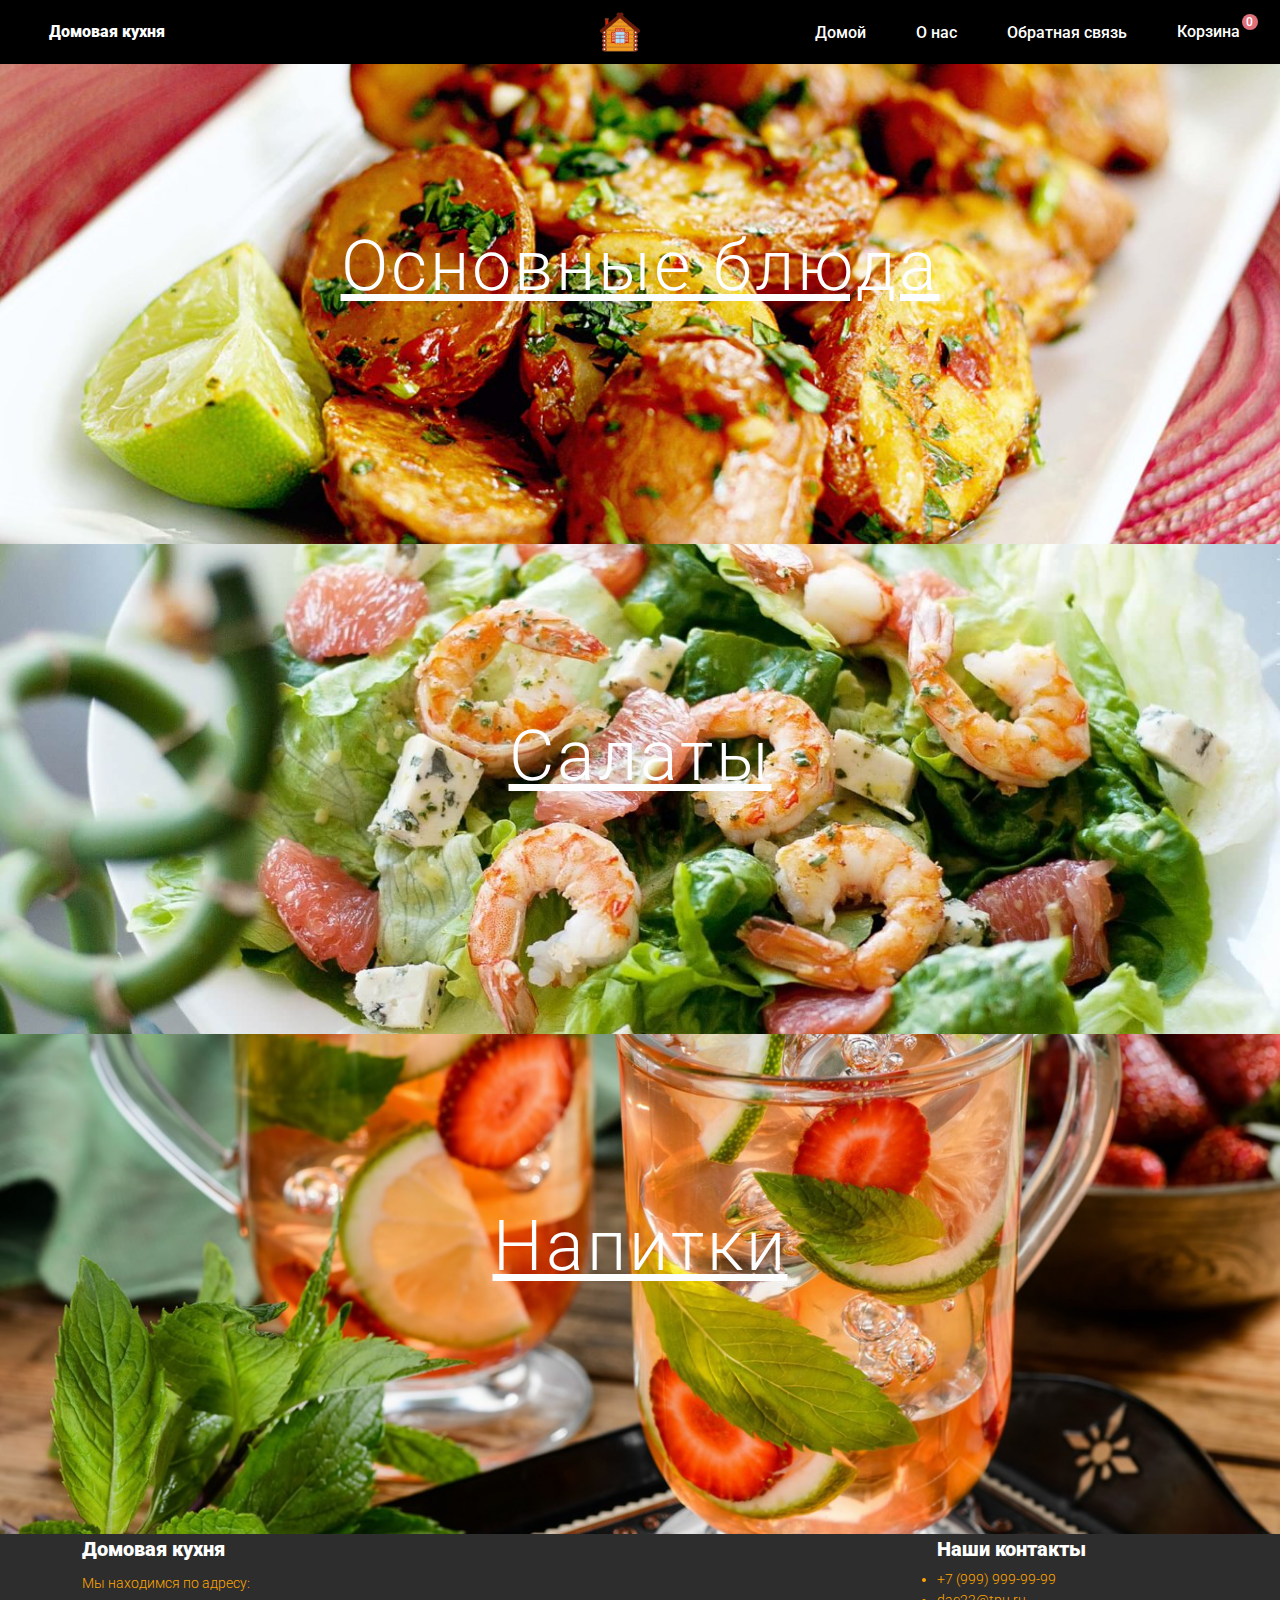
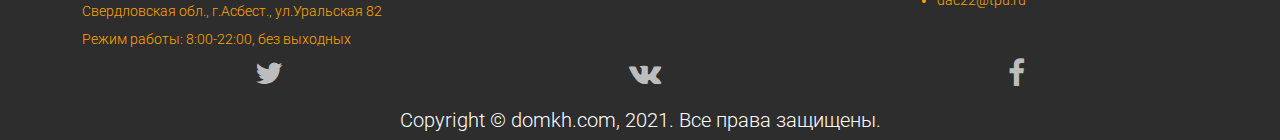
<file: index.html>
<!DOCTYPE html>
<html>
<head>
  <meta charset="utf-8">
  <meta name="vieport" content="width=device-width, initial-scale=1.0">
  <title>Домовая кухня</title>
  <link rel="stylesheet" href="css/bootstrap.css">
  <link rel="stylesheet" href="css/font-awesome.min.css">
  <link rel="stylesheet" href="css/main.css">
  <link rel="icon" type="image/png" href="img/dom.png">
</head>
<body>

  <header class="header">
    <div class="container-fluid">
      <div class="row__nav">
        <div id="firstblock" class="col-md-2">
          <a class="nav__brand" href="index.html">Домовая кухня</a>
        </div>
        <div id="secondblock" class="col-md-4">
          <a href="index.html"><img class="nav__img" src="img/dom.png"></a>
        </div>
        <div id="thirdblock" class="col-md-6">
          <nav class="header__nav nav">
            <ul class="nav__list">
              <li class="nav__item"><a class="nav__link" href="index.html">Домой</a></li>
              <li class="nav__item"><a class="nav__link" href="onas.html">О нас</a></li>
              <li class="nav__item"><a class="nav__link" href="obrs.html">Обратная связь</a></li>
            </ul>
            <div class="header__cart cart" tabindex="0">
              <div class="cart__text">
                Корзина
                <span class="cart__quantity">0</span>
                <div class="cart__content">
                  <ul class="cart-content__list" data-simplebar>
                    <!-- <li class="cart-content__item">
                    <article class="cart-content__product cart-product">
                    <img src="img/cesar.jpeg" alt="Цезарь" class="cart-product__img">
                    <div class="cart-product__text">
                    <h3 class="cart-product__title">Цезарь</h3>
                    <span class="cart-product__price">150 р.</span>
                  </div>
                  <button class="cart-product__delete" aria-label="Удалить товар"></button>
                </article>
              </li>  -->
            </ul>
            <div class="cart-content__dostavka">
              <div class="form-check">
                <input class="form-check-input" type="radio" name="flexRadioDefault" id="flexRadioDefault1">
                <label class="form-check-label" for="flexRadioDefault1">Самовывоз</label>
              </div>
              <div class="form-check">
                <input class="form-check-input" type="radio" name="flexRadioDefault" id="flexRadioDefault2">
                <label class="form-check-label" for="flexRadioDefault2">Доставка</label>
                <input type="adres" class="form-control" id="adres" placeholder="Ул.Уральская 82">
                <input type="tel" class="form-control" id="tel" placeholder="+7(999)999-99-99">
              </div>
            </div>
            <div class="cart-content_bottom">
              <div class="cart-content_fullprice">
                <span>Итого</span>
                <span class="fullprice">0 ₽</span>
              </div>
              <button class="cart-content__btn btn">Оплатить</button>
            </div>
          </div>
        </div>
      </div>
    </nav>
  </div>
</div>
</div>
</header>

<div id="osnova">
  <div class="container">
    <div class="row">
      <div class="col-md-12 col-md-offset-2">
        <h1><a href="osn.html">Основные блюда</a></h1>
      </div>
    </div>
  </div>
</div>
<div id="salat">
  <div class="container">
    <div class="row">
      <div class="col-md-12 col-md-offset-2">
        <h1><a href="salat.html">Салаты</a></h1>
      </div>
    </div>
  </div>
</div>
<div id="napitki">
  <div class="container">
    <div class="row">
      <div class="col-md-12 col-md-offset-2">
        <h1><a href="napitki.html">Напитки</a></h1>
      </div>
    </div>
  </div>
</div>

<div id="f">
  <div class="container">
    <div class="row">
      <div class="col-md-9 col-md-offset-2">
        <h5>Домовая кухня</h5>
        <div class="adress">
          <p>Мы находимся по адресу: <br> <a class="address" href="onas.html">Свердловская обл., г.Асбест., ул.Уральская 82</a> <br> Режим работы: 8:00-22:00, без выходных</p>
        </div>
      </div>
      <div class="col-md-3 col-md-offset-2">
        <h5>Наши контакты</h5>
        <li>+7 (999) 999-99-99</li>
        <li>dac22@tpu.ru</li>
      </div>
    </div>
  </div>
</div>

<div id="sn">
  <div class="container">
    <div class="row centered">
      <div class="d-flex flex-row justify-content-between">
        <div class="icon"><a href="https://twitter.com/"><i class="fa fa-twitter"></i></a></div>
        <div class="icon"><a href="https://vk.com/"><i class="fa fa-vk"></i></a></div>
        <div class="icon"><a href="https://www.facebook.com/"><i class="fa fa-facebook"></i></a></div>
      </div>
      <div class="Copyright">
        <h5>Copyright © domkh.com, 2021. Все права защищены.</h5>
      </div>
    </div>
  </div>
</div>
<script src="js/simplebar.js"></script>
<script src="https://ajax.googleapis.com/ajax/libs/jquery/3.6.0/jquery.min.js"></script>
<script src="js/bootstrap.min.js"></script>
<script src="https://stackpath.bootstrapcdn.com/bootstrap/4.3.1/js/bootstrap.min.js" integrity="sha384-JjSmVgyd0p3pXB1rRibZUAYoIIy6OrQ6VrjIEaFf/nJGzIxFDsf4x0xIM+B07jRM" crossorigin="anonymous"></script>
</body>
</html>
</file>
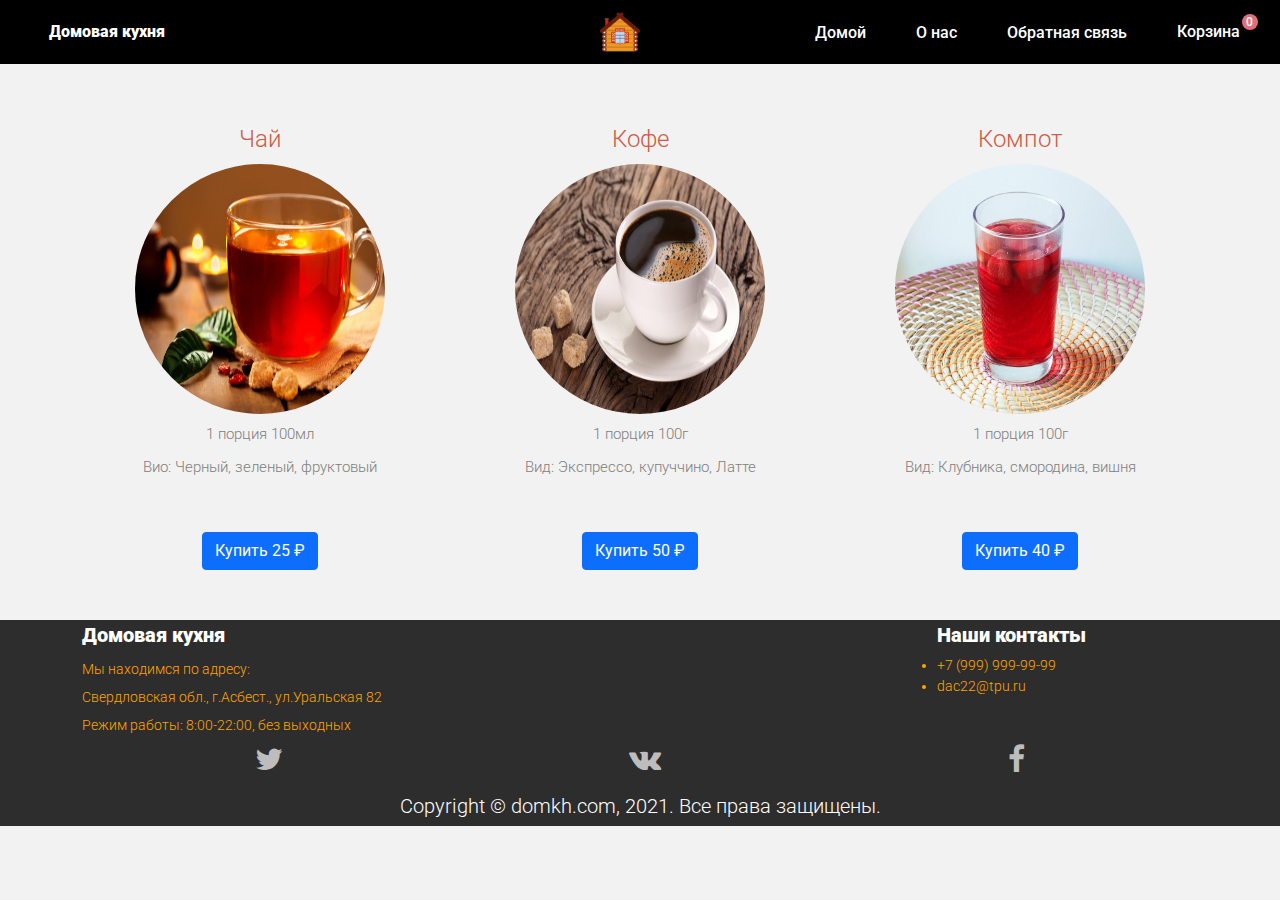
<file: napitki.html>
<!DOCTYPE html>
<html>
<head>
  <meta charset="utf-8">
  <meta name="vieport" content="width=device-width, initial-scale=1.0">
  <title>Напитки</title>
  <link rel="stylesheet" href="css/bootstrap.css">
  <link rel="stylesheet" href="css/font-awesome.min.css">
  <link rel="stylesheet" href="css/main.css">
  <link rel="icon" type="image/png" href="img/dom.png">
</head>
<body>

  <header class="header">
    <div class="container-fluid">
      <div class="row__nav">
        <div id="firstblock" class="col-md-2">
          <a class="nav__brand" href="index.html">Домовая кухня</a>
        </div>
        <div id="secondblock" class="col-md-4">
          <a href="index.html"><img class="nav__img" src="img/dom.png"></a>
        </div>
        <div id="thirdblock" class="col-md-6">
          <nav class="header__nav nav">
            <ul class="nav__list">
              <li class="nav__item"><a class="nav__link" href="index.html">Домой</a></li>
              <li class="nav__item"><a class="nav__link" href="onas.html">О нас</a></li>
              <li class="nav__item"><a class="nav__link" href="obrs.html">Обратная связь</a></li>
            </ul>
            <div class="header__cart cart" tabindex="0">
              <div class="cart__text">
                Корзина
                <span class="cart__quantity">0</span>
                <div class="cart__content">
                  <ul class="cart-content__list" data-simplebar>
                    <!-- <li class="cart-content__item">
                    <article class="cart-content__product cart-product">
                    <img src="img/cesar.jpeg" alt="Цезарь" class="cart-product__img">
                    <div class="cart-product__text">
                    <h3 class="cart-product__title">Цезарь</h3>
                    <span class="cart-product__price">150 р.</span>
                  </div>
                  <button class="cart-product__delete" aria-label="Удалить товар"></button>
                </article>
              </li>  -->
            </ul>
            <div class="cart-content__dostavka">
              <div class="form-check">
                <input class="form-check-input" type="radio" name="flexRadioDefault" id="flexRadioDefault1">
                <label class="form-check-label" for="flexRadioDefault1">Самовывоз</label>
              </div>
              <div class="form-check">
                <input class="form-check-input" type="radio" name="flexRadioDefault" id="flexRadioDefault2">
                <label class="form-check-label" for="flexRadioDefault2">Доставка</label>
                <input type="adres" class="form-control" id="adres" placeholder="Ул.Уральская 82">
                <input type="tel" class="form-control" id="tel" placeholder="+7(999)999-99-99">
              </div>
            </div>
            <div class="cart-content_bottom">
              <div class="cart-content_fullprice">
                <span>Итого</span>
                <span class="fullprice">0 ₽</span>
              </div>
              <button class="cart-content__btn btn">Оплатить</button>
            </div>
          </div>
        </div>
      </div>
    </nav>
  </div>
</div>
</div>
</header>

<div id="osnspisok">
  <div class="container">
    <div class="row">

      <div class="col-md-4 col-md-offset-2">
        <div class="bluda">
          <article class="product">
            <h4 class="product__title">Чай</h4>
            <img class="image-switch__img" src="img/tea.jpg" alt="">
            <p>1 порция 100мл</p>
            <p id="sostav">Вио: Черный, зеленый, фруктовый</p>
            <button type="button" class="btn btn-primary">Купить 25 ₽</button>
            <span hidden class="product-price__current">25 ₽</span>
          </article>
        </div>
      </div>
      <div class="col-md-4 col-md-offset-2">
        <div class="bluda">
          <article class="product">
            <h4 class="product__title">Кофе</h4>
            <img class="image-switch__img" src="img/coffee.jpg" alt="">
            <p>1 порция 100г</p>
            <p id="sostav">Вид: Экспрессо, купуччино, Латте</p>
            <button type="button" class="btn btn-primary">Купить 50 ₽</button>
            <span hidden class="product-price__current">50 ₽</span>
          </article>
        </div>
      </div>
      <div class="col-md-4 col-md-offset-2">
        <div class="bluda">
          <article class="product">
            <h4 class="product__title">Компот</h4>
            <img class="image-switch__img" src="img/kompot.jpg" alt="">
            <p>1 порция 100г</p>
            <p id="sostav">Вид: Клубника, смородина, вишня</p>
            <button type="button" class="btn btn-primary">Купить 40 ₽</button>
            <span hidden class="product-price__current">40 ₽</span>
          </div>
        </article>
      </div>
    </div>
  </div>
</div>
</div>


<div id="f">
  <div class="container">
    <div class="row">
      <div class="col-md-9 col-md-offset-2">
        <h5>Домовая кухня</h5>
        <div class="adress">
          <p>Мы находимся по адресу: <br> Свердловская обл., г.Асбест., ул.Уральская 82 <br> Режим работы: 8:00-22:00, без выходных</p>
        </div>
      </div>
      <div class="col-md-3 col-md-offset-2">
        <h5>Наши контакты</h5>
        <li>+7 (999) 999-99-99</li>
        <li>dac22@tpu.ru</li>
      </div>
    </div>
  </div>
</div>

<div id="sn">
  <div class="container">
    <div class="row centered">
      <div class="d-flex flex-row justify-content-between">
        <div class="icon"><a href="https://twitter.com/"><i class="fa fa-twitter"></i></a></div>
        <div class="icon"><a href="https://vk.com/"><i class="fa fa-vk"></i></a></div>
        <div class="icon"><a href="https://www.facebook.com/"><i class="fa fa-facebook"></i></a></div>
      </div>
      <div class="Copyright">
        <h5>Copyright © domkh.com, 2021. Все права защищены.</h5>
      </div>
    </div>
  </div>
</div>
<script src="js/simplebar.js"></script>
<script src="https://ajax.googleapis.com/ajax/libs/jquery/3.6.0/jquery.min.js"></script>
<script src="js/bootstrap.min.js"></script>
<script src="js/cart.js"></script>
</body>
</html>
</file>
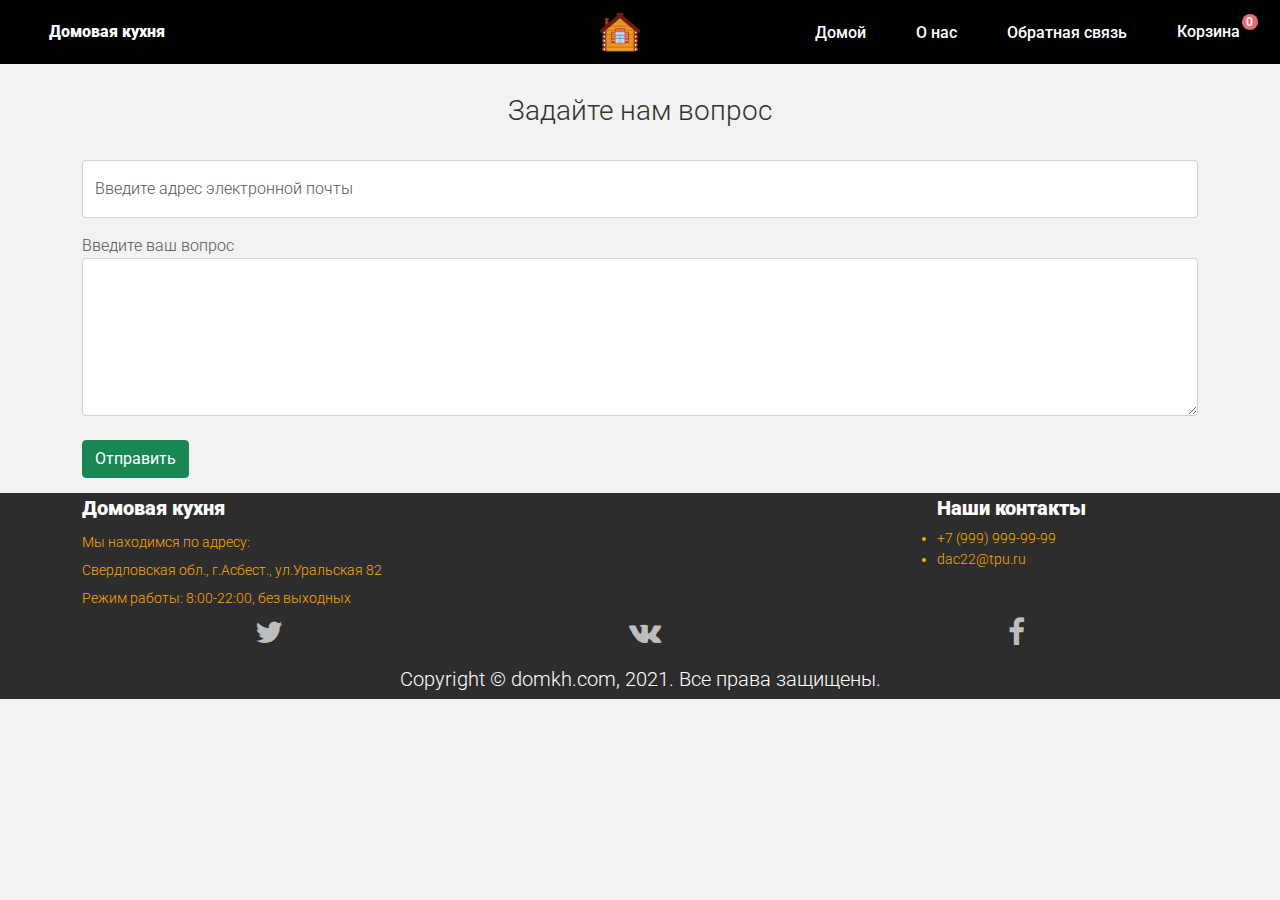
<file: obrs.html>
<!DOCTYPE html>
<html>
<head>
  <meta charset="utf-8">
  <meta name="vieport" content="width=device-width, initial-scale=1.0">
  <title>Обратная связь</title>
  <link rel="stylesheet" href="css/bootstrap.css">
  <link rel="stylesheet" href="css/font-awesome.min.css">
  <link rel="stylesheet" href="css/main.css">
  <link rel="icon" type="image/png" href="img/dom.png">
</head>
<body>

  <header class="header">
    <div class="container-fluid">
      <div class="row__nav">
        <div id="firstblock" class="col-md-2">
          <a class="nav__brand" href="index.html">Домовая кухня</a>
        </div>
        <div id="secondblock" class="col-md-4">
          <a href="index.html"><img class="nav__img" src="img/dom.png"></a>
        </div>
        <div id="thirdblock" class="col-md-6">
          <nav class="header__nav nav">
            <ul class="nav__list">
              <li class="nav__item"><a class="nav__link" href="index.html">Домой</a></li>
              <li class="nav__item"><a class="nav__link" href="onas.html">О нас</a></li>
              <li class="nav__item"><a class="nav__link" href="obrs.html">Обратная связь</a></li>
            </ul>
            <div class="header__cart cart" tabindex="0">
              <div class="cart__text">
                Корзина
                <span class="cart__quantity">0</span>
                <div class="cart__content">
                  <ul class="cart-content__list" data-simplebar>
                    <!-- <li class="cart-content__item">
                    <article class="cart-content__product cart-product">
                    <img src="img/cesar.jpeg" alt="Цезарь" class="cart-product__img">
                    <div class="cart-product__text">
                    <h3 class="cart-product__title">Цезарь</h3>
                    <span class="cart-product__price">150 р.</span>
                  </div>
                  <button class="cart-product__delete" aria-label="Удалить товар"></button>
                </article>
              </li>  -->
            </ul>
            <div class="cart-content__dostavka">
              <div class="form-check">
                <input class="form-check-input" type="radio" name="flexRadioDefault" id="flexRadioDefault1">
                <label class="form-check-label" for="flexRadioDefault1">Самовывоз</label>
              </div>
              <div class="form-check">
                <input class="form-check-input" type="radio" name="flexRadioDefault" id="flexRadioDefault2">
                <label class="form-check-label" for="flexRadioDefault2">Доставка</label>
                <input type="adres" class="form-control" id="adres" placeholder="Ул.Уральская 82">
                <input type="tel" class="form-control" id="tel" placeholder="+7(999)999-99-99">
              </div>
            </div>
            <div class="cart-content_bottom">
              <div class="cart-content_fullprice">
                <span>Итого</span>
                <span class="fullprice">0 ₽</span>
              </div>
              <button class="cart-content__btn btn">Оплатить</button>
            </div>
          </div>
        </div>
      </div>
    </nav>
  </div>
</div>
</div>
</header>


<div class="obrs">
  <div class="container">
    <h3 align="center">Задайте нам вопрос</h3>
    <br>
    <div class="form-floating mb-3">
      <input type="email" class="form-control" id="floatingInput" placeholder="name@example.com">
      <label for="floatingInput">Введите адрес электронной почты</label>
    </div>
    <div class="form-group">
      <label for="floatingInput">Введите ваш вопрос</label>
      <textarea class="form-control" id="exampleTextarea" rows="6"></textarea>
    </div>
    <br>
    <a href="#"><button type="button" class="btn btn-success">Отправить</button></a>
  </div>
</div>



<div id="f">
  <div class="container">
    <div class="row">
      <div class="col-md-9 col-md-offset-2">
        <h5>Домовая кухня</h5>
        <div class="adress">
          <p>Мы находимся по адресу: <br> Свердловская обл., г.Асбест., ул.Уральская 82 <br> Режим работы: 8:00-22:00, без выходных</p>
        </div>
      </div>
      <div class="col-md-3 col-md-offset-2">
        <h5>Наши контакты</h5>
        <li>+7 (999) 999-99-99</li>
        <li>dac22@tpu.ru</li>
      </div>
    </div>
  </div>
</div>

<div id="sn">
  <div class="container">
    <div class="row centered">
      <div class="d-flex flex-row justify-content-between">
        <div class="icon"><a href="https://twitter.com/"><i class="fa fa-twitter"></i></a></div>
        <div class="icon"><a href="https://vk.com/"><i class="fa fa-vk"></i></a></div>
        <div class="icon"><a href="https://www.facebook.com/"><i class="fa fa-facebook"></i></a></div>
      </div>
      <div class="Copyright">
        <h5>Copyright © domkh.com, 2021. Все права защищены.</h5>
      </div>
    </div>
  </div>
</div>
<script src="js/simplebar.js"></script>
<script src="https://ajax.googleapis.com/ajax/libs/jquery/3.6.0/jquery.min.js"></script>
<script src="js/bootstrap.min.js"></script>
</body>
</html>
</file>
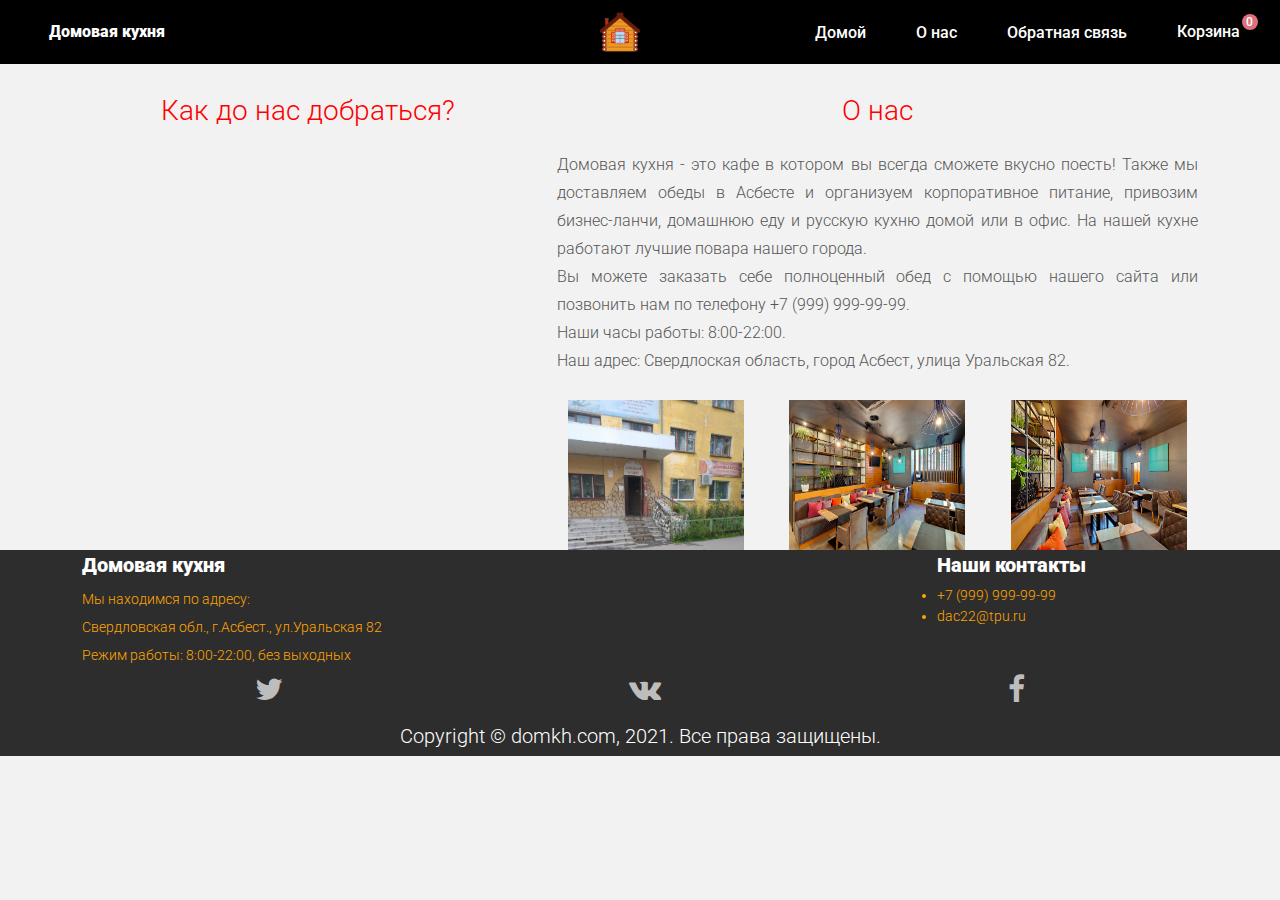
<file: onas.html>
<!DOCTYPE html>
<html>
<head>
  <meta charset="utf-8">
  <meta name="vieport" content="width=device-width, initial-scale=1.0">
  <title>О нас</title>
  <link rel="stylesheet" href="css/bootstrap.css">
  <link rel="stylesheet" href="css/font-awesome.min.css">
  <link rel="stylesheet" href="css/main.css">
  <link rel="icon" type="image/png" href="img/dom.png">
</head>
<body>

  <header class="header">
    <div class="container-fluid">
      <div class="row__nav">
        <div id="firstblock" class="col-md-2">
          <a class="nav__brand" href="index.html">Домовая кухня</a>
        </div>
        <div id="secondblock" class="col-md-4">
          <a href="index.html"><img class="nav__img" src="img/dom.png"></a>
        </div>
        <div id="thirdblock" class="col-md-6">
          <nav class="header__nav nav">
            <ul class="nav__list">
              <li class="nav__item"><a class="nav__link" href="index.html">Домой</a></li>
              <li class="nav__item"><a class="nav__link" href="onas.html">О нас</a></li>
              <li class="nav__item"><a class="nav__link" href="obrs.html">Обратная связь</a></li>
            </ul>
            <div class="header__cart cart" tabindex="0">
              <div class="cart__text">
                Корзина
                <span class="cart__quantity">0</span>
                <div class="cart__content">
                  <ul class="cart-content__list" data-simplebar>
                    <!-- <li class="cart-content__item">
                    <article class="cart-content__product cart-product">
                    <img src="img/cesar.jpeg" alt="Цезарь" class="cart-product__img">
                    <div class="cart-product__text">
                    <h3 class="cart-product__title">Цезарь</h3>
                    <span class="cart-product__price">150 р.</span>
                  </div>
                  <button class="cart-product__delete" aria-label="Удалить товар"></button>
                </article>
              </li>  -->
            </ul>
            <div class="cart-content__dostavka">
              <div class="form-check">
                <input class="form-check-input" type="radio" name="flexRadioDefault" id="flexRadioDefault1">
                <label class="form-check-label" for="flexRadioDefault1">Самовывоз</label>
              </div>
              <div class="form-check">
                <input class="form-check-input" type="radio" name="flexRadioDefault" id="flexRadioDefault2">
                <label class="form-check-label" for="flexRadioDefault2">Доставка</label>
                <input type="adres" class="form-control" id="adres" placeholder="Ул.Уральская 82">
                <input type="tel" class="form-control" id="tel" placeholder="+7(999)999-99-99">
              </div>
            </div>
            <div class="cart-content_bottom">
              <div class="cart-content_fullprice">
                <span>Итого</span>
                <span class="fullprice">0 ₽</span>
              </div>
              <button class="cart-content__btn btn">Оплатить</button>
            </div>
          </div>
        </div>
      </div>
    </nav>
  </div>
</div>
</div>
</header>

<div class="container">
  <div class="row">
    <div class="col-md-5 col-md-offset-2">
      <div class="karta">
        <h3>Как до нас добраться?</h3>
        <p><script type="text/javascript" charset="utf-8" async src="https://api-maps.yandex.ru/services/constructor/1.0/js/?um=constructor%3A16b78beb58c49583dbc7aa6754fb690caf57610dcf43a3e96c534d4e453d4d28&amp;width=500&amp;height=400&amp;lang=ru_RU&amp;scroll=true"></script></p>
      </div>
    </div>
    <div class="col-md-7 col-md-offset-2">
      <div class="opisanie">
        <h3>О нас</h3>
        <p>Домовая кухня - это кафе в котором вы всегда сможете вкусно поесть! Также мы доставляем обеды в Асбесте и организуем корпоративное питание, привозим бизнес-ланчи, домашнюю еду и русскую кухню домой или в офис. На нашей кухне работают лучшие повара нашего города. <br> Вы можете заказать себе полноценный обед с помощью нашего сайта или позвонить нам по телефону +7 (999) 999-99-99. <br> Наши часы работы: 8:00-22:00. <br> Наш адрес: Свердлоская область, город Асбест, улица Уральская 82. </p>
        <div class="vnesh">
          <div class="row centered">
            <img src="img/domov1.jpg" alt="">
            <img src="img/domov2.jpg" alt="">
            <img src="img/domov3.jpg" alt="">
          </div>
        </div>
      </div>
    </div>
  </div>
</div>


<div id="f">
  <div class="container">
    <div class="row">
      <div class="col-md-9 col-md-offset-2">
        <h5>Домовая кухня</h5>
        <div class="adress">
          <p>Мы находимся по адресу: <br> Свердловская обл., г.Асбест., ул.Уральская 82 <br> Режим работы: 8:00-22:00, без выходных</p>
        </div>
      </div>
      <div class="col-md-3 col-md-offset-2">
        <h5>Наши контакты</h5>
        <li>+7 (999) 999-99-99</li>
        <li>dac22@tpu.ru</li>
      </div>
    </div>
  </div>
</div>

<div id="sn">
  <div class="container">
    <div class="row centered">
      <div class="d-flex flex-row justify-content-between">
        <div class="icon"><a href="https://twitter.com/"><i class="fa fa-twitter"></i></a></div>
        <div class="icon"><a href="https://vk.com/"><i class="fa fa-vk"></i></a></div>
        <div class="icon"><a href="https://www.facebook.com/"><i class="fa fa-facebook"></i></a></div>
      </div>
      <div class="Copyright">
        <h5>Copyright © domkh.com, 2021. Все права защищены.</h5>
      </div>
    </div>
  </div>
</div>
<script src="js/simplebar.js"></script>
<script src="https://ajax.googleapis.com/ajax/libs/jquery/3.6.0/jquery.min.js"></script>
<script src="js/bootstrap.min.js"></script>
</body>
</html>
</file>
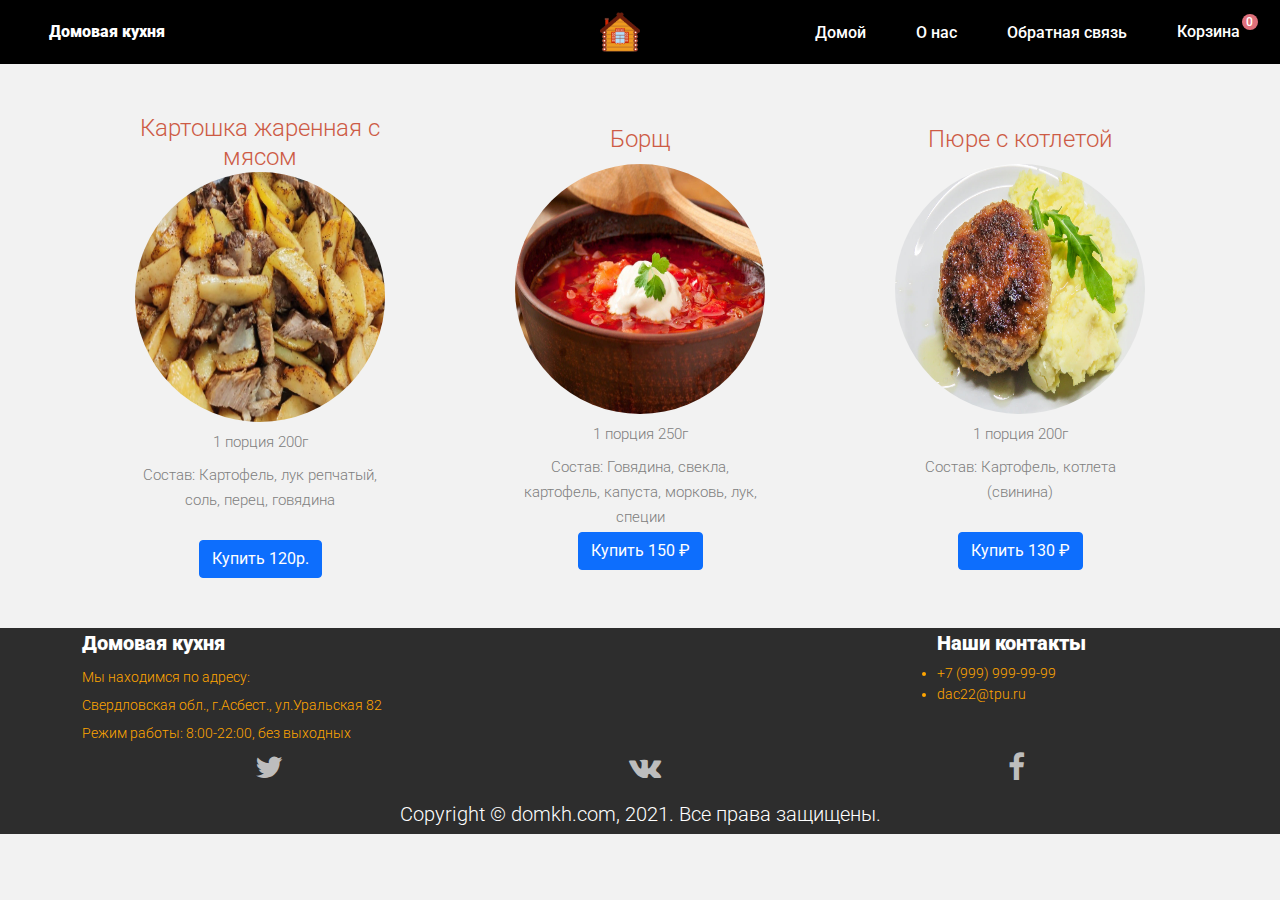
<file: osn.html>
<!DOCTYPE html>
<html>
<head>
  <meta charset="utf-8">
  <meta name="vieport" content="width=device-width, initial-scale=1.0">
  <title>Основные блюда</title>
  <link rel="stylesheet" href="css/bootstrap.css">
  <link rel="stylesheet" href="css/font-awesome.min.css">
  <link rel="stylesheet" href="css/main.css">
  <link rel="icon" type="image/png" href="img/dom.png">
</head>
<body>

  <header class="header">
    <div class="container-fluid">
      <div class="row__nav">
        <div id="firstblock" class="col-md-2">
          <a class="nav__brand" href="index.html">Домовая кухня</a>
        </div>
        <div id="secondblock" class="col-md-4">
          <a href="index.html"><img class="nav__img" src="img/dom.png"></a>
        </div>
        <div id="thirdblock" class="col-md-6">
          <nav class="header__nav nav">
            <ul class="nav__list">
              <li class="nav__item"><a class="nav__link" href="index.html">Домой</a></li>
              <li class="nav__item"><a class="nav__link" href="onas.html">О нас</a></li>
              <li class="nav__item"><a class="nav__link" href="obrs.html">Обратная связь</a></li>
            </ul>
            <div class="header__cart cart" tabindex="0">
              <div class="cart__text">
                Корзина
                <span class="cart__quantity">0</span>
                <div class="cart__content">
                  <ul class="cart-content__list" data-simplebar>
                    <!-- <li class="cart-content__item">
                    <article class="cart-content__product cart-product">
                    <img src="img/cesar.jpeg" alt="Цезарь" class="cart-product__img">
                    <div class="cart-product__text">
                    <h3 class="cart-product__title">Цезарь</h3>
                    <span class="cart-product__price">150 р.</span>
                  </div>
                  <button class="cart-product__delete" aria-label="Удалить товар"></button>
                </article>
              </li>  -->
            </ul>
            <div class="cart-content__dostavka">
              <div class="form-check">
                <input class="form-check-input" type="radio" name="flexRadioDefault" id="flexRadioDefault1">
                <label class="form-check-label" for="flexRadioDefault1">Самовывоз</label>
              </div>
              <div class="form-check">
                <input class="form-check-input" type="radio" name="flexRadioDefault" id="flexRadioDefault2">
                <label class="form-check-label" for="flexRadioDefault2">Доставка</label>
                <input type="adres" class="form-control" id="adres" placeholder="Ул.Уральская 82">
                <input type="tel" class="form-control" id="tel" placeholder="+7(999)999-99-99">
              </div>
            </div>
            <div class="cart-content_bottom">
              <div class="cart-content_fullprice">
                <span>Итого</span>
                <span class="fullprice">0 ₽</span>
              </div>
              <button class="cart-content__btn btn">Заказать</button>
              <label for=""></label>
            </div>
          </div>
        </div>
      </div>
    </nav>
  </div>
</div>
</div>
</header>



<div id="osnspisok">
  <div class="container">
    <div class="row">

      <div class="col-md-4 col-md-offset-2">
        <div class="bluda">
          <article class="product">
            <h4 class="product__title">Картошка жаренная с мясом</h4>
            <img class="image-switch__img" src="img/kart.jpg" alt="">
            <p>1 порция 200г</p>
            <p id="sostav">Состав: Картофель, лук репчатый, соль, перец, говядина</p>
            <button type="button" class="btn btn-primary">Купить 120р.</button>
            <span hidden class="product-price__current">120 ₽</span>
          </article>
        </div>
      </div>
      <div class="col-md-4 col-md-offset-2">
        <div class="bluda">
          <article class="product">
            <h4 class="product__title">Борщ</h4>
            <img class="image-switch__img" src="img/borsch.jpg" alt="">
            <p>1 порция 250г</p>
            <p id="sostav">Состав: Говядина, свекла, картофель, капуста, морковь, лук, специи</p>
            <button type="button" class="btn btn-primary">Купить 150 ₽</button>
            <span hidden class="product-price__current">150 ₽</span>
          </article>
        </div>
      </div>
      <div class="col-md-4 col-md-offset-2">
        <article class="product">
          <div class="bluda">
            <h4 class="product__title">Пюре с котлетой</h4>
            <img class="image-switch__img" src="img/pure.jpg" alt="">
            <p>1 порция 200г</p>
            <p id="sostav">Состав: Картофель, котлета (свинина)</p>
            <button type="button" class="btn btn-primary">Купить 130 ₽</button>
            <span hidden class="product-price__current">130 ₽</span>
          </article>
        </div>
      </div>
    </div>
  </div>
</div>

<div id="f">
  <div class="container">
    <div class="row">
      <div class="col-md-9 col-md-offset-2">
        <h5>Домовая кухня</h5>
        <div class="adress">
          <p>Мы находимся по адресу: <br> Свердловская обл., г.Асбест., ул.Уральская 82 <br> Режим работы: 8:00-22:00, без выходных</p>
        </div>
      </div>
      <div class="col-md-3 col-md-offset-2">
        <h5>Наши контакты</h5>
        <li>+7 (999) 999-99-99</li>
        <li>dac22@tpu.ru</li>
      </div>
    </div>
  </div>
</div>

<div id="sn">
  <div class="container">
    <div class="row centered">
      <div class="d-flex flex-row justify-content-between">
        <div class="icon"><a href="https://twitter.com/"><i class="fa fa-twitter"></i></a></div>
        <div class="icon"><a href="https://vk.com/"><i class="fa fa-vk"></i></a></div>
        <div class="icon"><a href="https://www.facebook.com/"><i class="fa fa-facebook"></i></a></div>
      </div>
      <div class="Copyright">
        <h5>Copyright © domkh.com, 2021. Все права защищены.</h5>
      </div>
    </div>
  </div>
</div>
<script src="js/simplebar.js"></script>
<script src="https://ajax.googleapis.com/ajax/libs/jquery/3.6.0/jquery.min.js"></script>
<script src="js/bootstrap.min.js"></script>
<script src="js/cart.js"></script>
</body>
</html>
</file>
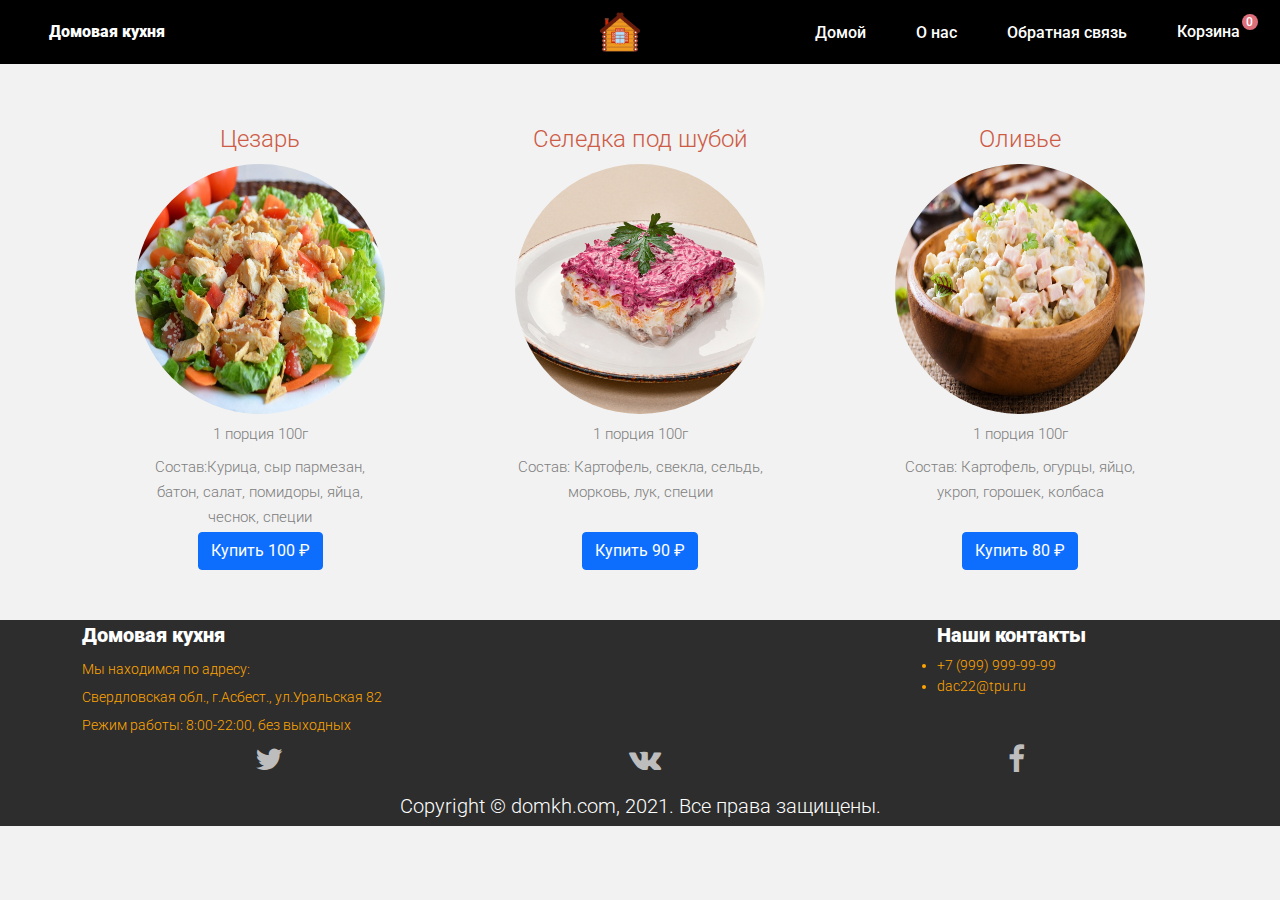
<file: salat.html>
<!DOCTYPE html>
<html>
<head>
  <meta charset="utf-8">
  <meta name="vieport" content="width=device-width, initial-scale=1.0">
  <title>Салаты</title>
  <link rel="stylesheet" href="css/bootstrap.css">
  <link rel="stylesheet" href="css/font-awesome.min.css">
  <link rel="stylesheet" href="css/main.css">
  <link rel="icon" type="image/png" href="img/dom.png">
</head>
<body>

  <header class="header">
    <div class="container-fluid">
      <div class="row__nav">
        <div id="firstblock" class="col-md-2">
          <a class="nav__brand" href="index.html">Домовая кухня</a>
        </div>
        <div id="secondblock" class="col-md-4">
          <a href="index.html"><img class="nav__img" src="img/dom.png"></a>
        </div>
        <div id="thirdblock" class="col-md-6">
          <nav class="header__nav nav">
            <ul class="nav__list">
              <li class="nav__item"><a class="nav__link" href="index.html">Домой</a></li>
              <li class="nav__item"><a class="nav__link" href="onas.html">О нас</a></li>
              <li class="nav__item"><a class="nav__link" href="obrs.html">Обратная связь</a></li>
            </ul>
            <div class="header__cart cart" tabindex="0">
              <div class="cart__text">
                Корзина
                <span class="cart__quantity">0</span>
                <div class="cart__content">
                  <ul class="cart-content__list" data-simplebar>
                    <!-- <li class="cart-content__item">
                    <article class="cart-content__product cart-product">
                    <img src="img/cesar.jpeg" alt="Цезарь" class="cart-product__img">
                    <div class="cart-product__text">
                    <h3 class="cart-product__title">Цезарь</h3>
                    <span class="cart-product__price">150 р.</span>
                  </div>
                  <button class="cart-product__delete" aria-label="Удалить товар"></button>
                </article>
              </li>  -->
            </ul>
            <div class="cart-content__dostavka">
              <div class="form-check">
                <input class="form-check-input" type="radio" name="flexRadioDefault" id="flexRadioDefault1">
                <label class="form-check-label" for="flexRadioDefault1">Самовывоз</label>
              </div>
              <div class="form-check">
                <input class="form-check-input" type="radio" name="flexRadioDefault" id="flexRadioDefault2">
                <label class="form-check-label" for="flexRadioDefault2">Доставка</label>
                <input type="adres" class="form-control" id="adres" placeholder="Ул.Уральская 82">
                <input type="tel" class="form-control" id="tel" placeholder="+7(999)999-99-99">
              </div>
            </div>
            <div class="cart-content_bottom">
              <div class="cart-content_fullprice">
                <span>Итого</span>
                <span class="fullprice">0 ₽</span>
              </div>
              <button class="cart-content__btn btn">Оплатить</button>
            </div>
          </div>
        </div>
      </div>
    </nav>
  </div>
</div>
</div>
</header>

<div id="osnspisok">
  <div class="container">
    <div class="row">

      <div class="col-md-4 col-md-offset-2">
        <div class="bluda">
          <article class="product">
            <h4 class="product__title">Цезарь</h4>
            <img class="image-switch__img" src="img/cesar.jpeg" alt="">
            <p>1 порция 100г</p>
            <p id="sostav">Состав:Курица, сыр пармезан, батон, салат, помидоры, яйца, чеснок, специи </p>
            <button type="button" class="btn btn-primary">Купить 100 ₽</button>
            <span hidden class="product-price__current">100 ₽</span>
          </article>
        </div>
      </div>
      <div class="col-md-4 col-md-offset-2">
        <div class="bluda">
          <article class="product">
            <h4 class="product__title">Селедка под шубой</h4>
            <img class="image-switch__img" src="img/seledka.jpeg" alt="">
            <p>1 порция 100г</p>
            <p id="sostav">Состав: Картофель, свекла, сельдь, морковь, лук, специи</p>
            <button type="button" class="btn btn-primary">Купить 90 ₽</button>
            <span hidden class="product-price__current">90 ₽</span>
          </article>
        </div>
      </div>
      <div class="col-md-4 col-md-offset-2">
        <div class="bluda">
          <article class="product">
            <h4 class="product__title">Оливье</h4>
            <img class="image-switch__img" src="img/olivie.jpg" alt="">
            <p>1 порция 100г</p>
            <p id="sostav">Состав: Картофель, огурцы, яйцо, укроп, горошек, колбаса</p>
            <button type="button" class="btn btn-primary">Купить 80 ₽</button>
            <span hidden class="product-price__current">80 ₽</span>
          </article>
        </div>
      </div>
    </div>
  </div>
</div>


<div id="f">
  <div class="container">
    <div class="row">
      <div class="col-md-9 col-md-offset-2">
        <h5>Домовая кухня</h5>
        <div class="adress">
          <p>Мы находимся по адресу: <br> Свердловская обл., г.Асбест., ул.Уральская 82 <br> Режим работы: 8:00-22:00, без выходных</p>
        </div>
      </div>
      <div class="col-md-3 col-md-offset-2">
        <h5>Наши контакты</h5>
        <li>+7 (999) 999-99-99</li>
        <li>dac22@tpu.ru</li>
      </div>
    </div>
  </div>
</div>

<div id="sn">
  <div class="container">
    <div class="row centered">
      <div class="d-flex flex-row justify-content-between">
        <div class="icon"><a href="https://twitter.com/"><i class="fa fa-twitter"></i></a></div>
        <div class="icon"><a href="https://vk.com/"><i class="fa fa-vk"></i></a></div>
        <div class="icon"><a href="https://www.facebook.com/"><i class="fa fa-facebook"></i></a></div>
      </div>
      <div class="Copyright">
        <h5>Copyright © domkh.com, 2021. Все права защищены.</h5>
      </div>
    </div>
  </div>
</div>
<script src="js/simplebar.js"></script>
<script src="https://ajax.googleapis.com/ajax/libs/jquery/3.6.0/jquery.min.js"></script>
<script src="js/bootstrap.min.js"></script>
<script src="js/cart.js"></script>
</body>
</html>
</file>
<file: css/main.css>
@import url('https://fonts.googleapis.com/css2?family=Lato:wght@100&family=Raleway:wght@100&display=swap');
@import url('https://fonts.googleapis.com/css2?family=Roboto&display=swap');
@import "simplebar.css";

body{
  background-color: #f2f2f2;
  font-family: "Roboto", sans-serif;
  font-weight: 300;
  font-size: 16px;
  color: #555;
  overflow-anchor: none;

  -webkit-font-smoothing: antialised;
  -webkit-overflow-scrolling: touch;

}

h1, h2, h3, h4, h5, h6{
  font-family: "Roboto";
  font-weight: 300;
  color: #333;
}

p{
  line-height: 28px;
  margin-bottom: 25px;
}

.centered{
  text-align: center;
}

a{
  color: #fcfeff;
}

a:hover, a:focus{
  color: #fcfeff;
  text-decoration: none;
  outline: 0;
}

hr{
  display:block;
  height: 1px;
  border: 0;
  border-top: 1px solid #ccc;
  margin: 1em 0;
  padding: 0;
}

.header{
  position: relative;
  z-index: 100;
  background-color: #fff;
}

.container-fluid{
  padding-left: 0;
  padding-right: 0;
}

.row__nav{
  display: flex;
  flex-flow: row nowrap;
  align-items: center;
  align-content: center;
  justify-content: space-between;
  background-color: black;
}

.nav{
  background-color: black;
  display: flex;
  align-items: center;
  justify-content: flex-end;
}

#firstblock{
  display: flex;
  align-items: center;
  justify-content: center;
}

#secondblock{
  display: flex;
  align-items: center;
  justify-content: flex-end;
}


.nav__brand{
  font-family: "Roboto", sans-serif;
  font-weight: 900;
  font-size: 16px;
  line-height: right;
  color: white;
  text-decoration: none;
}

.nav__img {
  width: 40px;
  height: 40px;
}

.nav__list{
  padding-top: 18px;
  display: flex;
  align-items: center;
  justify-content: flex-end;
  list-style-type: none;
}

.nav__item:not(:last-child){
  margin-right: 50px;
}

.nav__link{
  font-family: "Roboto", sans-serif;
  font-weight: 500;
  font-size: 16px;
  line-height: right;
  color: white;
  text-decoration: none;
}

.cart__quantity{
  position: absolute;
  right: 2px;
  top: 50%;
  color: #fff;
  transform: translateY(-50%);
  background-color: #de707b;
  border-radius: 100%;
  padding: 3px;
  height: 16px;
  width: 16px;
  display: inline-flex;
  align-items: center;
  justify-content: center;
  font-size: 12px;
  margin-top: -10px;
}

.cart__content {
  display: none;
  cursor: default;
  position: absolute;
  right: 0;
  top: 100%;
  background-color: #f5f5f5;
  box-shadow: 0px 4px 4px rgba(135, 135, 135, 0.25);
  width: 300px;
}

.cart:hover .cart__content{
  display:block;
}

.content{
  padding-top: 90px;
}

.cart-content__list{
  max-height: 330px;
}

.cart-product{
  display: flex;
  align-items: center;
  padding: 12px 20px;
}

.cart-product__img{
  max-width: 100px;
  max-height: 100px;
  object-fit: cover;
  margin-right: 15px;
  margin-left: -30px;
}

.cart-product__title{
  max-width: 280px;
  margin-bottom: 15px;
  font-weight: 400;
  font-size: 14px;
  line-height: 20px;
  color: grey;
}

.cart-product__price{
  font-family: "Roboto", sans-serif;
  font-weight: 700;
  font-size: 20px;
  line-height: 23px;
  color: black;
}

.cart-product__delete{
  width: 20px;
  height: 20px;
  border: none;
  background-color: transparent;
  padding: 0;
  background-image: url("../img/delete.png");
  background-size: cover;
  background-position: center;
  background-repeat: no-repeat;
  margin-left: auto;
}

.cart {
  position: relative;
  padding: 20px 20px;
  transition: background-color 0.3s;
}

.cart.active:hover {
  cursor: pointer;
  background-color: #006b3c;
}

.header__cart{
  margin-left: 30px;
  margin-right: 20px;
}

.cart__text{
  font-family: "Roboto", sans-serif;
  font-weight: 500;
  font-size: 16px;
  line-height: right;
  color: white;
  text-decoration: none;
}

.cart-content_bottom{
  margin-top: -20px;
  padding: 10px 22px;
  display: flex;
  align-items: center;
  justify-content: space-between;
}

.cart-content_fullprice{
  display: flex;
  flex-direction: column;
  font-weight: 400;
  font-size: 14px;
  line-height: 20px;
  color: black;
}

.fullprice{
  margin-top: 8px;
  font-family: "Roboto", sans-serif;
  font-weight: 700;
  font-size: 20px;
  line-height: 22px;
  color: black;
  width: 70px;
}

.cart-content__btn{
  width: 100px;
  text-align: center;
  background-color: #00e600;
  margin-left: 90px;
}


#osnova{
  background: url(../img/gar.jpg) no-repeat center top;
  margin-top: -10px;
  padding-top: 20px;
  text-align: center;
  background-attachment: relative;
  background-position: center center;
  min-height: 500px;
  width: 100%;

  background-size: 100%;

  -webkit-background-size: cover;
  -moz-background-size: cover;
  -o-background-size: cover;
  background-size: cover;
}

#osnova h1{
  margin-top: 150px;
  color: white;
  font-size: 70px;
  font-weight: 300;
  letter-spacing: 3px;

}

#salat{
  background: url(../img/sal.jpg) no-repeat center top;
  margin-top: -10px;
  padding-top: 20px;
  text-align: center;
  background-attachment: relative;
  background-position: center center;
  min-height: 500px;
  width: 100%;

  background-size: 100%;

  -webkit-background-size: cover;
  -moz-background-size: cover;
  -o-background-size: cover;
  background-size: cover;
}

#salat h1{
  margin-top: 150px;
  color: white;
  font-size: 70px;
  font-weight: 300;
  letter-spacing: 3px;
}

#napitki{
  background: url(../img/nap.jpg) no-repeat center top;
  margin-top: -10px;
  padding-top: 20px;
  text-align: center;
  background-attachment: relative;
  background-position: center center;
  min-height: 500px;
  width: 100%;

  background-size: 100%;

  -webkit-background-size: cover;
  -moz-background-size: cover;
  -o-background-size: cover;
  background-size: cover;
}

#napitki h1{
  margin-top: 150px;
  color: white;
  font-size: 70px;
  font-weight: 300;
  letter-spacing: 3px;
}

#f{
  background: #2d2d2d;
  overflow:hidden;
  word-wrap:break-word;
  padding-top: 3px;
  padding-bottom: 5px;
}

#f h5{
  color: white;
  font-weight: 900;
}

#f p{
  font-size: 14px;
  color: #ffa500;
}

#f li{
  font-size: 14px;
  color: #ffa500;
}

.icon{
  flex-grow: 1;
}

#sn{
  background: #2d2d2d;
  margin-top: -20px;
}

#sn i{
  color: #bdbdbd;
  font-size: 30px;
  padding: 20px;
}

#sn i:hover{
  color: blue;
}

#sn h5{
  color: white;
}

#sn h5:hover{
  color: blue;
}

.adress p{
  margin-top: 0px;
  margin-bottom: 0px;
}

.bluda {
  padding-top: 50px;
  padding-bottom: 50px;
  margin-left: auto;
  margin-right: auto;
  width: 250px;
  text-align: center
}

.bluda img{
  height: 250px;
  width: 250px;
  border-radius: 50%;
}

.bluda h4{
  display:table-cell!important;
  vertical-align:middle;
  width: 250px;
  text-align: center;
  color: #cd5b45;
  height: 50px;
}

.bluda p{
  padding-top: 8px;
  margin-bottom: 0px;
  line-height: 25px;
  color: grey;
  font-size: 15px;
  overflow:hidden;
  word-wrap:break-word;
}

#sostav{
  height: 85px;
}

.karta {
  padding-top: 30px;
  padding-bottom: 15px;
}

.karta h3{
  text-align: center;
  color: red;
}

.opisanie h3{
  padding-top: 30px;
  padding-bottom: 15px;
  text-align: center;
  color: red;
}

.opisanie p{
  text-align: justify;
}

.vnesh img{
  height: 150px;
  width: 130px;
  margin-left: auto;
  margin-right: auto;
  width: 200px;
  text-align: center
}

.obrs{
  padding-top: 30px;
  padding-bottom: 15px;
}

.form-check-label{
  color: black;
}

.cart-content__dostavka{
  padding-left: 18px;
  padding-bottom: 14px;
  margin-top: -15px;
}

#adres{
  display: none;
  margin-top: 10px;
  margin-left: -22px;
}

#tel{
  margin-top: 10px;
  margin-left: -22px;
}

#flexRadioDefault2:checked~ #adres{
  display: block;
}

.address{
  color: #ffa500;
  text-decoration: none;
  outline: 0;
}
</file>
